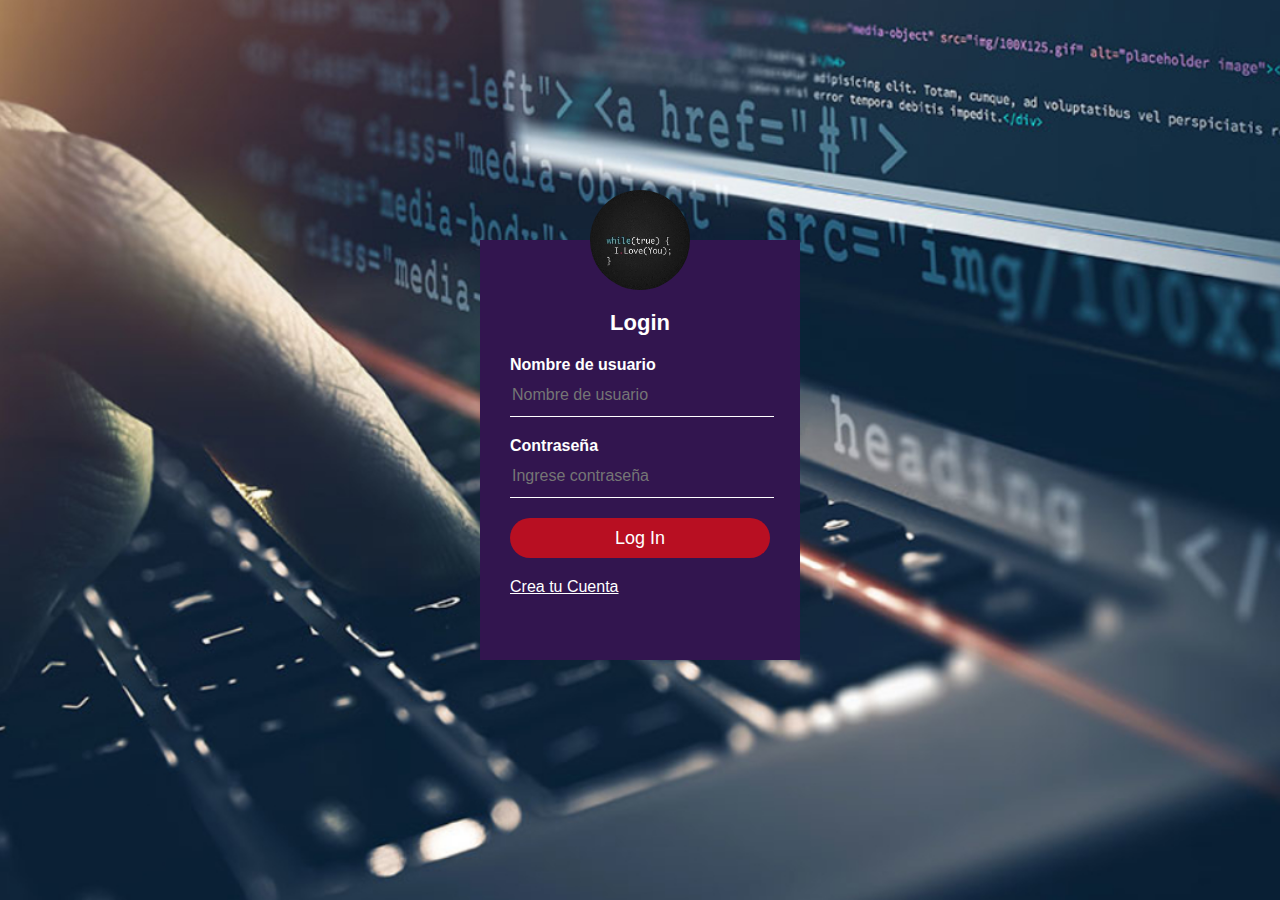
<file: index.html>
<!DOCTYPE html>
<html>
  <head>
    <meta charset="utf-8">
    <title>Login</title>
    <link rel="stylesheet" href="./css/logincss.css">
  </head>
  <body>
    <div class="login-b">
      <img src="./img/while.jpg" class="variablesin" alt="variablesinn">
      <h1>Login</h1>
      <form>
        <label for="Nombredeusuario">Nombre de usuario</label>
        <input type="text" id="Nombredeusuario" placeholder="Nombre de usuario" required>
        <label for="contraseña">Contraseña</label>
        <input type="password" id="contraseña" placeholder="Ingrese contraseña" required>
        <input type="submit" value="Log In">
     <div class="cuenta"> 
     <a href="Creatucuenta.html" target="_blank">Crea tu Cuenta</a>

    </div>
      </form>
    </div>
  </body>
</html>
</file>
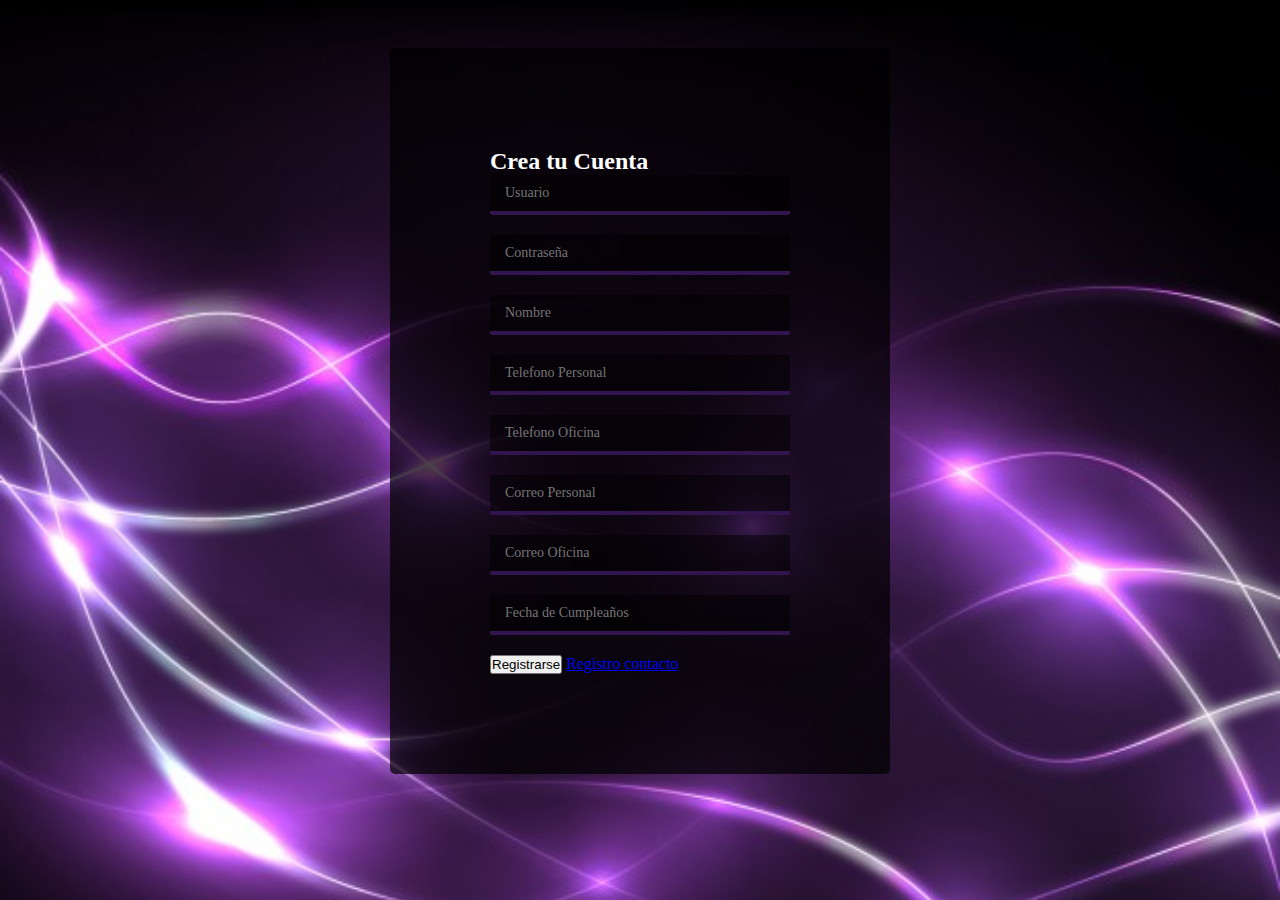
<file: Creatucuenta.html>
<!DOCTYPE html>
<html lang="en">
<head>
    <meta charset="UTF-8">
    <title>Login</title>
    <link rel="stylesheet" href="css/creatucuentass.css"> 
</head>
<body>
    <div class="contenedor-form">
        <div>        
        </div>
        <div class="formulario">
            <h2>Crea tu Cuenta</h2>
            <form action="#">             
                <input type="text" placeholder="Usuario" id= "usuario">                            
                <input type="password" placeholder="Contraseña" id="contrasena">
                <input type="text" placeholder="Nombre" id="nombre">
                <input type="text" placeholder="Telefono Personal" id="telefonopersonal">               
                <input type="email" placeholder="Telefono Oficina" id="telefonooficina">               
                <input type="text" placeholder="Correo Personal" id="correopersonal">
                <input type="text" placeholder="Correo Oficina" id="correooficina">
                <input type="text" placeholder="Fecha de Cumpleaños" id="fechadecumpleanos">
                <input id= "postapi"type="button" onclick="datospost()" value="Registrarse">
                <a href="RegistroContactoo.html">Registro contacto</a>
         
               
            </form>
        </div>      
    

    </div> 
    <script type="text/javascript" src="./Valjs/main.js"></script>
</body>  
</html>
</file>
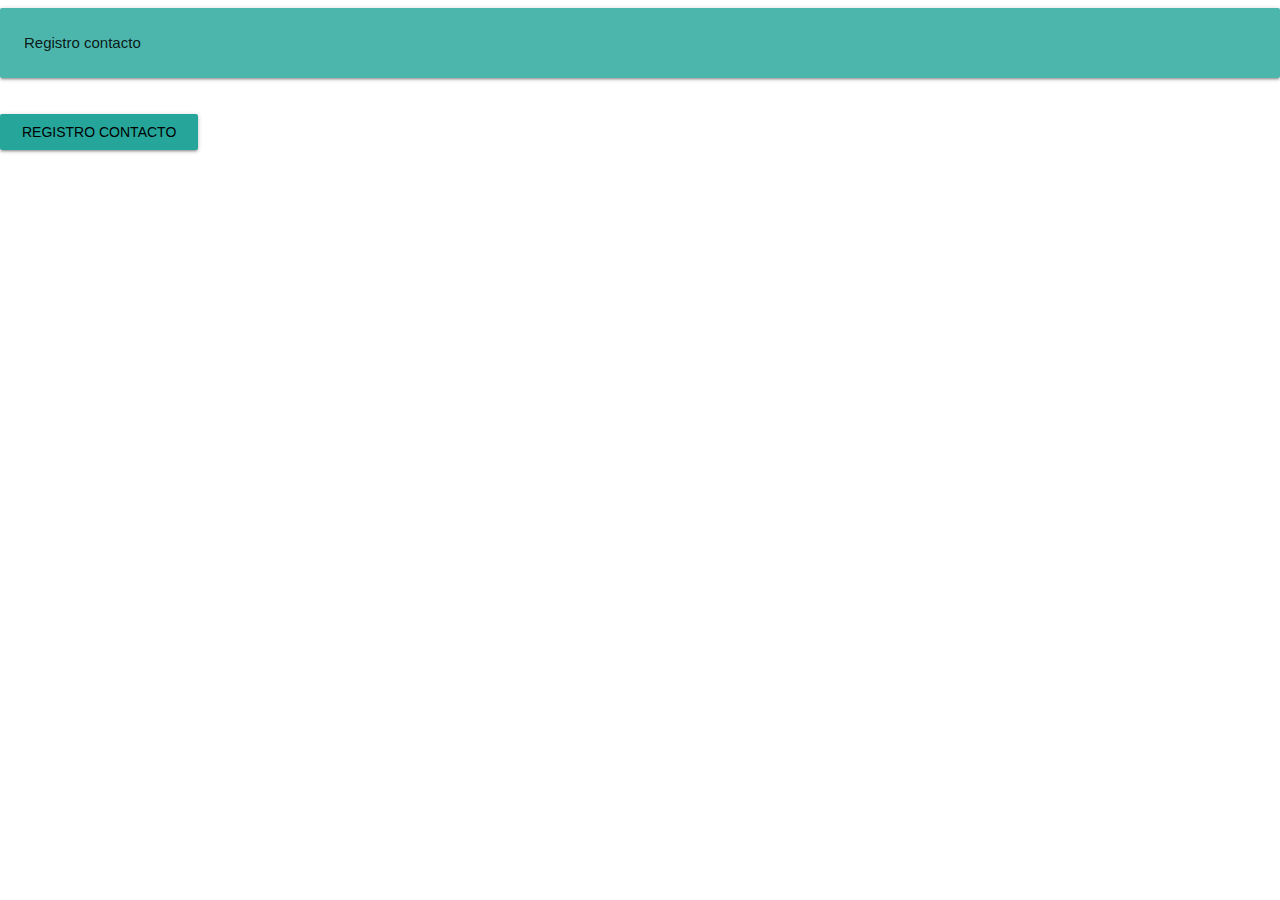
<file: RegistroContactoo.html>
<!DOCTYPE html>
<html>
 <head>
   <meta charset=“utf-8”>
   <title>Registro Contacto</title>
   <meta http-equiv="refresh" content="5">
<!--<link rel="stylesheet" href="./css/registrocontacto.css">>
 <!-- C -->
    <link rel="stylesheet" href="https://cdnjs.cloudflare.com/ajax/libs/materialize/1.0.0/css/materialize.min.css">
    <script src="https://cdnjs.cloudflare.com/ajax/libs/materialize/1.0.0/js/materialize.min.js"></script>

 </head>
 <body>
   <div class="card-panel teal lighten-2">Registro contacto</div>
            


  <table id="registros"></table>

    <div class="row">
      <div class="col s1"></div>
      <div class="col s1"></div>
      <div class="col s1"></div>
      <div class="col s1"></div>
      <div class="col s1"></div>
      <div class="col s1"></div>
      <div class="col s1"></div>
      <div class="col s1"></div>
      <div class="col s1"></div>
      <div class="col s1"></div>
      <div class="col s1"></div>
      <div class="col s1"></div>
    </div>
<div class="waves-effect waves-light btn">
<input type="button" onclick="getContactos()" value="Registro contacto"Registro contacto" id="btnEnviarr">
</div>
<script type="text/javascript" src="./Valjs/main.js"></script>
 </body>
</html>
</file>
<file: css/logincss.css>
body {
  margin: 0;
  padding: 0;
  background: url(../img/desarrollo.jpg) no-repeat center top;
  background-size: cover;
  font-family: sans-serif;
  height: 100vh;
}
.login-b {
  width: 320px;
  height: 420px;
  background: #32154F;
  color: #fff;
  top: 50%;
  left: 50%;
  position: absolute;
  transform: translate(-50%, -50%);
  box-sizing: border-box;
  padding: 70px 30px;
}
.login-b .variablesin {
  width: 100px;
  height: 100px;
  border-radius: 50%;
  position: absolute;
  top: -50px;
  left: calc(50% - 50px);
}
.login-b h1 {
  margin: 0;
  padding: 0 0 20px;
  text-align: center;
  font-size: 22px;
}
.login-b label {
  margin: 0;
  padding: 0;
  font-weight: bold;
  display: block;
}
.login-b input {
  width: 100%;
  margin-bottom: 20px;
}
.login-b input[type="text"], .login-b input[type="password"] {
  border: none;
  border-bottom: 1px solid #fff;
  background: transparent;
  outline: none;
  height: 40px;
  color: #fff;
  font-size: 16px;
}
.login-b input[type="submit"] {
  border: none;
  outline: none;
  height: 40px;
  background: #b80f22;
  color: #fff;
  font-size: 18px;
  border-radius: 20px;
}
.login-b input[type="submit"]:hover {
  cursor: wait;
  background: #32154F;
  color: #000;
}

.login-b .cuenta a{
  background: #32154F;
 color: #fff;
}
</file>
<file: css/creatucuentass.css>
* {
    margin: 0;
    padding: 0;
    -webkit-box-sizing: border-box;
    -moz-box-sizing: border-box;
    box-sizing: border-box;
}

body {
    background: url(../img/ondas.jpg);
    background-size: cover;
    background-attachment: fixed;
    font-family: Roboto;
}

.contenedor-form {
    background: rgba(0,0,0,.7);
    max-width: 500px;
    width: 100%;
    margin: 48px auto;
    border-radius: 5px;
    color: #fff;
    position: relative;
}

.contenedor-form input[type="text"],
.contenedor-form input[type="password"],
.contenedor-form input[type="email"] {
    outline: none;
    display: block;
    width: 100%;
    padding: 10px 15px;
    margin: 0 0 20px 0;
    background: rgba(0,0,0,.5);
    color: #fff;
    border: none;
    border-radius: 2px;
    border-bottom: 4px solid #32154F;
    box-sizing: border-box;
    font-family: Roboto;
    font-size: 14px;
    font-weight:normal;
    transition: all .5s ease;
}

.contenedor-form input[type="text"]:focus,
.contenedor-form input[type="password"]:focus,
.contenedor-form input[type="email"]:focus {
    border-bottom: 4px solid #F90F04;
}

.contenedor-form input[type="submit"] {
    background: #F90F04;
    color: #FFF;
    width: 100%;
    border: none;
    padding: 10px 0;
    font-size: 16px;
    font-weight: normal;
    font-family: Roboto;
    letter-spacing: 1px;
    cursor: pointer;
    transition: all .5s ease;
}

.contenedor-form input[type="submit"]:hover {
    background: rgba(0, 117, 217, 0.7);
}

.contenedor-form .formulario {
    display: none;
    padding: 100px;
}

.contenedor-form .formulario:nth-child(2) {
    display: block;
}
</file>
<file: css/registrocontacto.css>
* {
	margin: 0px; 
	padding: 0px; 
	box-sizing: border-box;
}

body {
  margin: 0;
  padding: 0;
  background: url(../img/ilus1.jpg) no-repeat center top;
  background-size: cover;
  font-family: sans-serif;
  height: 100vh;
}

.}

.tabltemp .fil
th { 
	font-size: 13px;     
	font-weight: normal;     
	padding: 8px;     
	background: #b9c9fe;
    border-top: 33px 
    solid #aabcfe;    
    border-bottom: 1px 
    solid #fff; 
    color: #039; 
    width: 320px;
    height: 420px;

}

td {  
	padding: 8px;    
	background: #e8edff;     
	border-bottom: 
	1px solid #fff;
    color: #669;    
    border-top: 45px 
    solid transparent; }

.tabltemp .fil .ids
{



	
}
</file>
